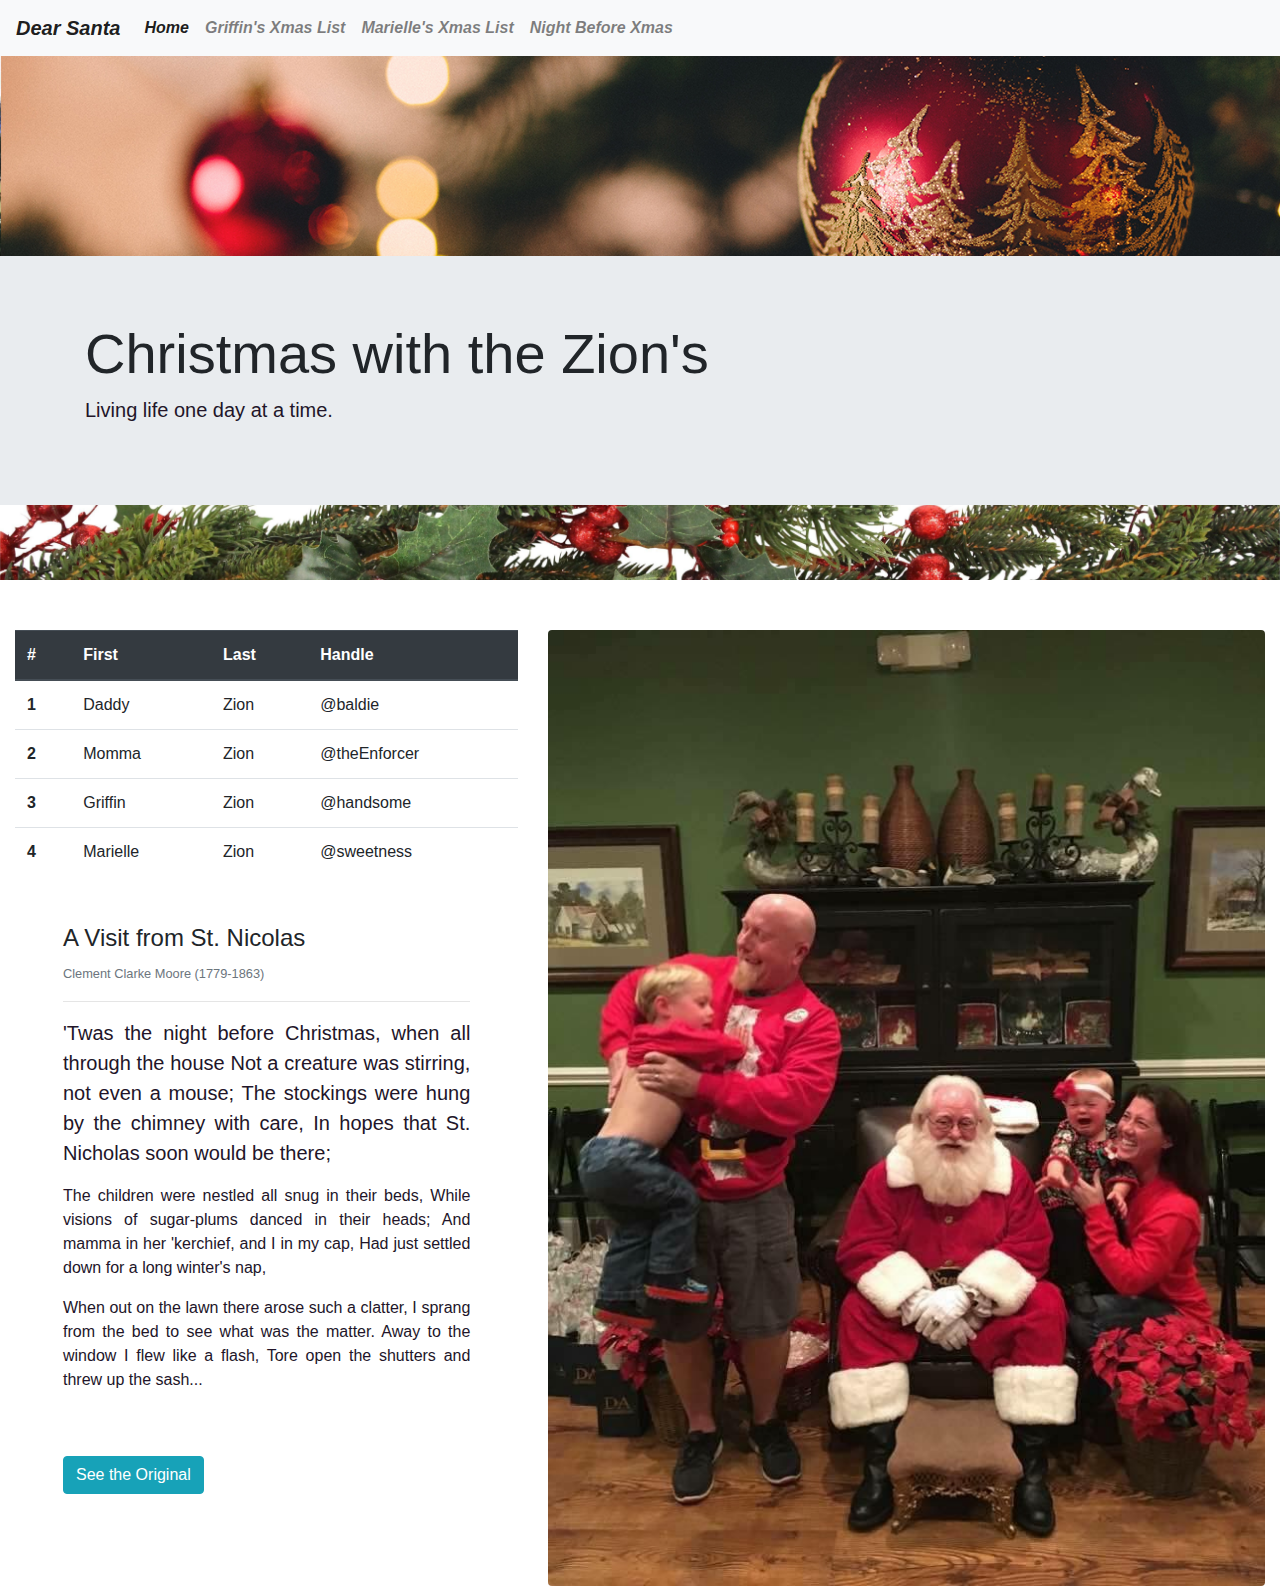
<file: index.html>
<!doctype html>
<html lang="en">
  <head>
    <!-- Required meta tags -->
    <meta charset="utf-8">
    <meta name="viewport" content="width=device-width, initial-scale=1, shrink-to-fit=no">

    <!-- Bootstrap CSS -->
    <link rel="stylesheet" href="https://stackpath.bootstrapcdn.com/bootstrap/4.3.1/css/bootstrap.min.css" integrity="sha384-ggOyR0iXCbMQv3Xipma34MD+dH/1fQ784/j6cY/iJTQUOhcWr7x9JvoRxT2MZw1T" crossorigin="anonymous">
    <link rel="stylesheet" type="text/css" href="./css/project0.css"/>
    <link rel="stylesheet" type="text/css" href="./css/project0sass.css"/>
    <title>Zion Xmas</title>

    <style>
      @media (min-width: 800px) {
          h1::before{
            content: "Christmas with the Zion's"
          }
        }

      @media (max-width: 800px) {
          h1::before{
            content: "Our Family Xmas"
          }
        }
    </style>
  </head>

  <body>
      <nav class="navbar navbar-expand-lg navbar-light bg-light">
          <a class="navbar-brand" href="#">Dear Santa</a>
          <button class="navbar-toggler" type="button" data-toggle="collapse" data-target="#navbarText" aria-controls="navbarText" aria-expanded="false" aria-label="Toggle navigation">
            <span class="navbar-toggler-icon"></span>
          </button>
          <div class="collapse navbar-collapse" id="navbarText">
            <ul class="navbar-nav mr-auto">
              <li class="nav-item active">
                <a class="nav-link" href="index.html">Home <span class="sr-only">(current)</span></a>
              </li>
              <li class="nav-item">
                <a class="nav-link" href="Griffin.html">Griffin's Xmas List</a>
              </li>
              <li class="nav-item">
                <a class="nav-link" href="Marielle.html">Marielle's Xmas List</a>
              </li>
              <li class="nav-item">
                  <a class="nav-link" href="ccm.html">Night Before Xmas</a>
              </li>
            </ul>
          </div>
        </nav>

        <div class="container-flex">
            <div class="sassHeaderDiv"></div>
        </div>

        <div class="jumbotron jumbotron-fluid" style="margin-bottom: 0%;">
            <div class="container">
              <h1 class="display-4"></h1>
              <p class="lead">Living life one day at a time.</p>
            </div>
          </div>

          <div class="container-flex">
              <div class="sassHeaderDiv2"></div>
          </div>

        <div class="container-fluid" style="margin-top: 50px;">
            <div class="row justify-content-md-between justify-content-lg-between justify-content-xl-between">
              <div class="col-12 col-sm-12 col-md-7 col-lg-5 col-xl-5">
                  <table class="table">
                      <thead class="thead-dark">
                        <tr>
                          <th scope="col">#</th>
                          <th scope="col">First</th>
                          <th scope="col">Last</th>
                          <th scope="col">Handle</th>
                        </tr>
                      </thead>
                      <tbody>
                        <tr>
                          <th scope="row">1</th>
                          <td>Daddy</td>
                          <td>Zion</td>
                          <td>@baldie</td>
                        </tr>
                        <tr>
                          <th scope="row">2</th>
                          <td>Momma</td>
                          <td>Zion</td>
                          <td>@theEnforcer</td>
                        </tr>
                        <tr>
                          <th scope="row">3</th>
                          <td>Griffin</td>
                          <td>Zion</td>
                          <td>@handsome</td>
                        </tr>
                        <tr>
                          <th scope="row">4</th>
                          <td>Marielle</td>
                          <td>Zion</td>
                          <td>@sweetness</td>
                          </tr>
                        </tbody>
                    </table>
                  <div id="poem" class="m-5">
                    <h4>A Visit from St. Nicolas</h4>
                    <small class="text-muted">Clement Clarke Moore (1779-1863)<br></small>
                    <hr>
                    <p class="text-justify lead">
                        'Twas the night before Christmas, when all through the house
                        Not a creature was stirring, not even a mouse;
                        The stockings were hung by the chimney with care,
                        In hopes that St. Nicholas soon would be there;
                    </p>
                    <p class="text-justify">
                        The children were nestled all snug in their beds,
                        While visions of sugar-plums danced in their heads;
                        And mamma in her 'kerchief, and I in my cap,
                        Had just settled down for a long winter's nap,
                    </p>
                    <p class="text-justify">
                        When out on the lawn there arose such a clatter,
                        I sprang from the bed to see what was the matter.
                        Away to the window I flew like a flash,
                        Tore open the shutters and threw up the sash...
                    </p>
                    <a href="ccm.html" class="btn btn-info my-5">See the Original</a>
                  </div>
              </div>
              <div class="col-md-5 col-lg-7 col-xl-7 d-none d-md-block j">
                <img src="./img/familyPhoto.JPG" class="img-fluid d-block mx-auto rounded" >
              </div>
            </div>
        </div>

    </section>
    <!-- Optional JavaScript -->
    <!-- jQuery first, then Popper.js, then Bootstrap JS -->
    <script src="https://code.jquery.com/jquery-3.3.1.slim.min.js" integrity="sha384-q8i/X+965DzO0rT7abK41JStQIAqVgRVzpbzo5smXKp4YfRvH+8abtTE1Pi6jizo" crossorigin="anonymous"></script>
    <script src="https://cdnjs.cloudflare.com/ajax/libs/popper.js/1.14.7/umd/popper.min.js" integrity="sha384-UO2eT0CpHqdSJQ6hJty5KVphtPhzWj9WO1clHTMGa3JDZwrnQq4sF86dIHNDz0W1" crossorigin="anonymous"></script>
    <script src="https://stackpath.bootstrapcdn.com/bootstrap/4.3.1/js/bootstrap.min.js" integrity="sha384-JjSmVgyd0p3pXB1rRibZUAYoIIy6OrQ6VrjIEaFf/nJGzIxFDsf4x0xIM+B07jRM" crossorigin="anonymous"></script>
  </body>
</html>
</file>
<file: css/project0.css>
.headerDiv {
     width: 100%;
     height: 200px;
     background: url('../img/Christmas-Header.png') no-repeat center center;
     background-size: cover;
     }

.headerDiv2 {
     width: 100%;
     height: 75px;
     margin-top: 0px;
     background: url('../img/garland.jpg') no-repeat center center;
     background-size: cover;
     }

nav {
     font-family: Arial, Helvetica, sans-serif;
     font-style: italic;
     font-weight: bold;
     }

#myStyle {
     font-family: 'Trebuchet MS', 'Lucida Sans Unicode', 'Lucida Grande', 'Lucida Sans', Arial, sans-serif;
     color: rgb(128, 110, 87);
}
</file>
<file: css/project0sass.css>
.sassHeaderDiv2, .sassHeaderDiv {
  width: 100%;
  margin-top: 0px;
}

.sassHeaderDiv {
  height: 200px;
  background: url("../img/Christmas-Header.png") no-repeat center center;
  background-size: cover;
}

.sassHeaderDiv2 {
  height: 75px;
  background: url("../img/garland.jpg") no-repeat center center;
  background-size: cover;
}

div p {
  color: #221529;
}

/*# sourceMappingURL=project0sass.css.map */
</file>
